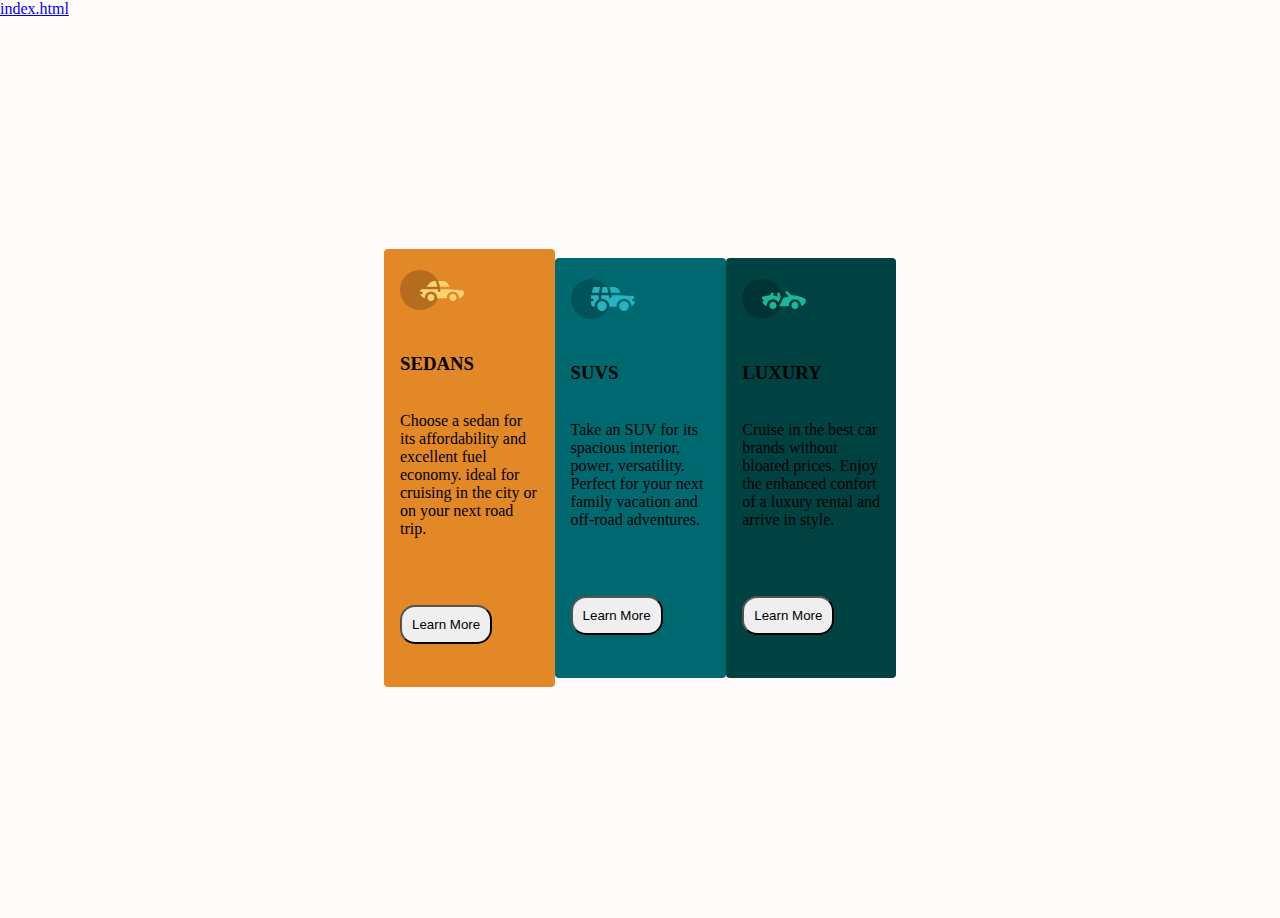
<file: index.html>
<!DOCTYPE html>
<html lang="en">
<head>
  <meta charset="utf-8">
  <meta name="viewport" content="width=device-width">
  <title>flexbox</title>
  <link href="style.css" rel="stylesheet" type="text/css" />
   <a href="grid.html">index.html</a>
  
</head>
<body>
  <main>
    <div class="first">
      <img src="sedans.svg">
      <h3>SEDANS</h3>
      <p>Choose a sedan for its affordability and excellent fuel economy. ideal for cruising in the city or on your next road trip.</p>
      <button class="btn">Learn More</button>
    </div>
    <div class="second">
      <img src="suvs.svg">
       <h3>SUVS</h3>
       <p>Take an SUV for its spacious interior, power, versatility. Perfect for your next family vacation and off-road adventures.</p>
      <button class="btn">Learn More</button>
    </div>
    <div class="third">
      <img src="luxury.svg">
      <h3>LUXURY</h3>
      <p>Cruise in the best car brands without bloated prices. Enjoy the enhanced confort of a luxury rental and arrive in style.</p>
      <button class="btn">Learn More</button>
    </div>
  </main>
</body>
</html>
</file>
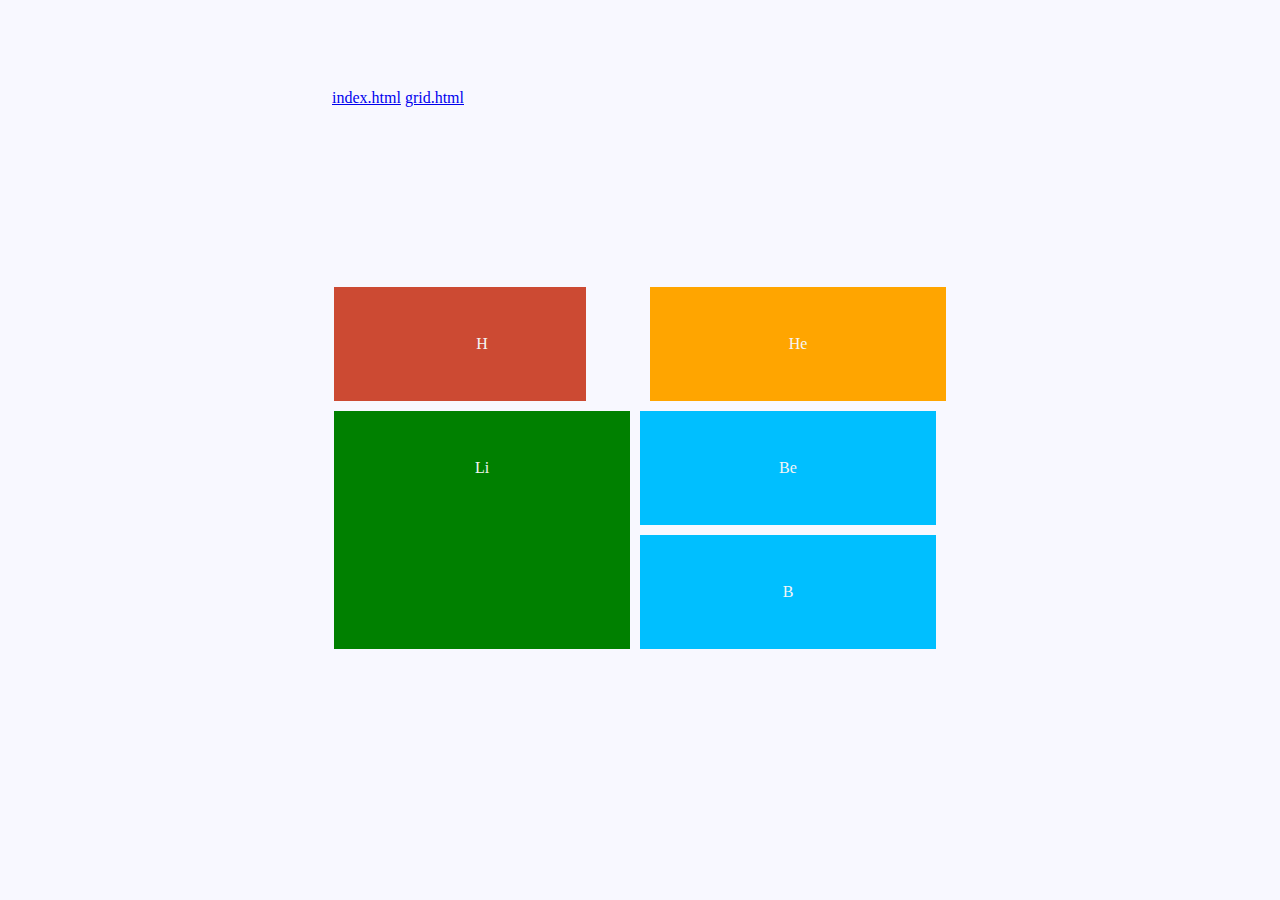
<file: grid.html>
<!DOCTYPE html>
<html>

<head>
  <meta charset="utf-8">
  <meta name="viewport" content="width=device-width">
  <title>replit</title>
  <link href="grid.css" rel="stylesheet" type="text/css" />
</head>
  <div class="a">
    <a href="grid.html">index.html</a>
    <a href="index.html">grid.html</a>
  </div>
<body>
 <main>
   <div class="item-H">H</div>
   <div class="item-He">He</div>
   <div class="item-Li">Li</div>
   <div class="item-Be">Be</div>
   <div class="item-B">B</div>
 </main>
</body>
</html>
</file>
<file: style.css>
*{
  margin: 0;
  padding: 0;
  box-sizing: border-box;
}
body{
  background-color: #fffafa;
  
}
main {
  width: 40%;
  margin: auto;
  display: flex;
  justify-content: center;
  align-items: center;
  height: 100vh;
}
.first {
  background-color:hsl(31, 77%, 52%);
  padding: 1em;
  border-radius: 4px;
  
}
.first img{
  padding-bottom: 1px;
  padding-top: 5px;
}
.btn{
  margin-top: 5em;
  margin-bottom: 2em;
  border-radius: 15px;
  padding: 10px;
}
.first h3{
  padding-top: 2em;
  padding-bottom: 2em;
}
.second {
  background-color:hsl(184, 100%, 22%);
  padding: 1em;
  border-radius: 4px; 
}
.second img{
  padding-bottom: 1px;
  padding-top: 5px;
}
.second h3{
  padding-top: 2em;
  padding-bottom: 2em;
}
.third {
  background-color:hsl(179, 100%, 13%);
  padding: 1em;
  border-radius: 4px; 
}
.third img{
  padding-bottom: 1px;
  padding-top: 5px;
}
.third h3{
  padding-top: 2em;
  padding-bottom: 2em;
}
</file>
<file: grid.css>
*{
  padding: 0;
  margin: 0;
}
body {
  background-color:ghostwhite;
  color:whitesmoke;
  display: grid;
  justify-content: center;
  align-items: center;
  height: 100vh;
}
.a{
  float: left;
}
main {
  display: grid;
  grid-template-columns: auto auto auto;
  gap: 10px;
  padding: 2px;
  margin-bottom: 10em;
  
}
main div {
  padding: 3em;
  text-align: center;
  width: 200px;
}
.item-H {
  background-color: #cc4a33;
  grid-column-start: 1;
  grid-column-end: 3;
  padding-right: 4px
}
.item-He {
  background-color:orange; 
}
.item-Li {
  background-color:green;
  grid-column-start: 1;
  grid-row-start: 2;
  grid-row-end: 4 ;
}
.item-Be {
 background-color:deepskyblue;
  grid-column-start: 2;
  grid-column-end: 4 ;
  
}
.item-B {
  background-color:deepskyblue;
  grid-column-start: 2;
  grid-column-end: 4 ;
  
}
</file>
